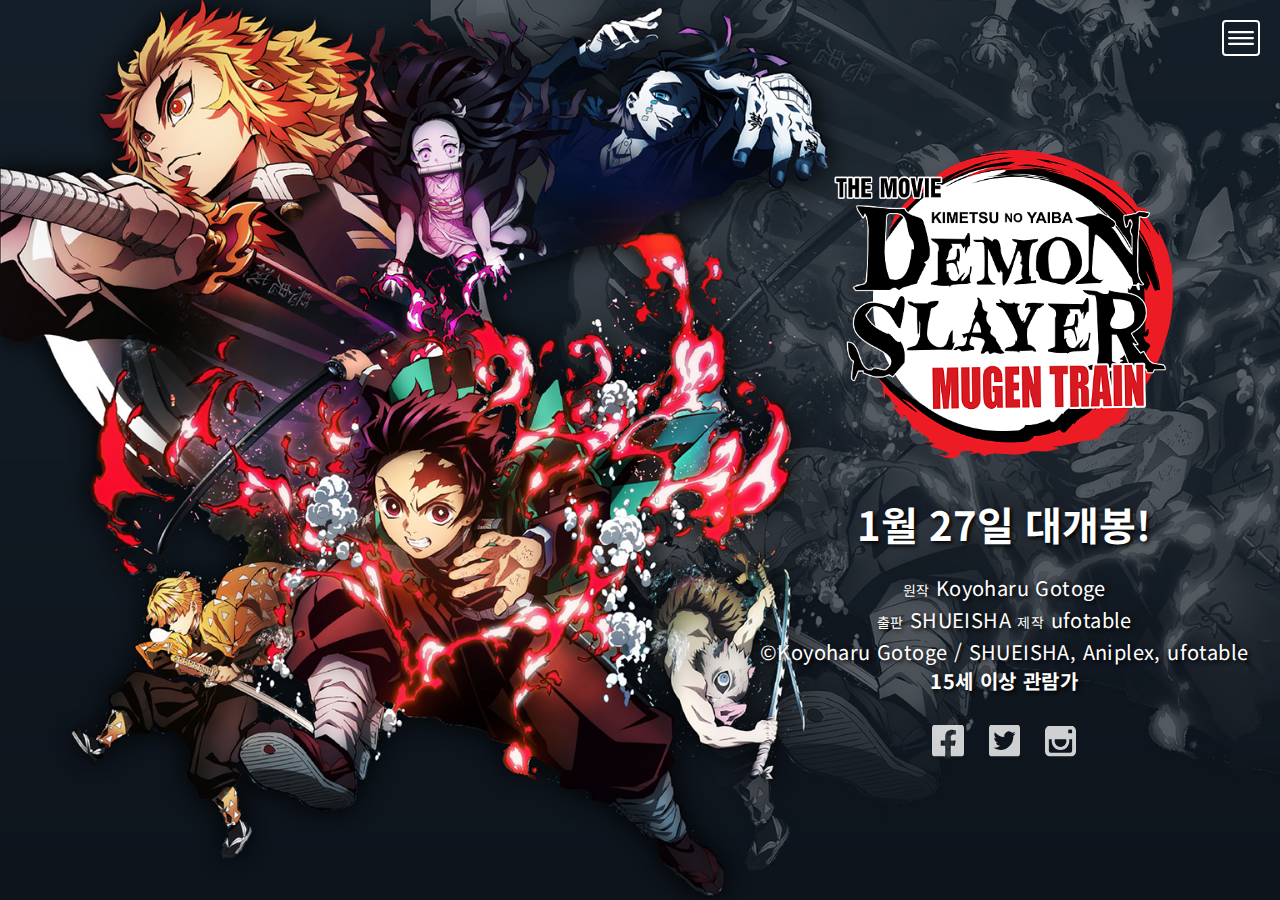
<file: index.html>
<!DOCTYPE html>
<html lang="ko">
<head>
  <meta charset="UTF-8">
  <meta name="viewport" content="width=device-width, initial-scale=1.0">
  <title>극장판 귀멸의 칼날: 무한열차편</title>
  <link rel="shortcut icon" href="./images/favicon.png">
  <!-- 웹 폰트 nNoto Sans KR -->
  <link href="https://fonts.googleapis.com/css2?family=Noto+Sans+KR:wght@400;700&display=swap" rel="stylesheet">
  <link rel="stylesheet" href="./css/style.css">
  <link rel="stylesheet" href="./css/mobile.css" media="screen and (max-width: 1000px)">
  <script src="./js/jquery-3.5.1.min.js"></script>
  <script src="./js/main.js"></script>

</head>
<body>
  <div class="container">
    <header id="main_header">
      <div class="header_box">
        <h1>
          <img src="./images/logo.png" 
          alt="극장판 귀멸의 칼날: 무한열차편">
        </h1>
        <p>1월 27일 대개봉!</p>
        <ul class="origin">
          <li><span>원작</span> Koyoharu Gotoge</li>
          <li>
            <span>출판</span> SHUEISHA    
            <span>제작</span> ufotable
          </li>
          <li>&copy;Koyoharu Gotoge / SHUEISHA, Aniplex, ufotable</li>
          <li><strong>15세 이상 관람가</strong></li>
        </ul>
        <ul class="sns">
          <li>
            <a href="https://www.facebook.com/permalink.php?id=106273441303939&story_fbid=134915478439735">
              <img src="./images/Icon_awesome-facebook-square.svg" alt="facebook">
            </a>
          </li>
          <li>
            <a href="#">
              <img src="./images/Icon_awesome-twitter-square.svg" alt="twitter">
            </a></li>
          <li>
            <a href="#">
              <img 
                src="./images/Icon_metro-instagram.svg" alt="instagram">
            </a>
          </li>
        </ul>
      </div><!-- end header_box -->
      <button class="btn-toggle">
        <img src="./images/btn-toggle.svg" alt="toggle">
      </button>
    </header>

    <nav id="gnb">
      <ul>
        <li class="active"><a href="./">홈</a></li>
        <li><a href="./video.html">비디오</a></li>
        <li><a href="./index.html?synop-popup=1">시놉시스</a></li>
        <li><a href="./gallery.html">갤러리</a></li>
      </ul>
      <button class="btn-close">
        <img src="./images/btn-close.svg" alt="닫기 버튼">
      </button>
    </nav>
  </div>

    <!--synopsis-->
  <div id="synop-popup">
    <h2>극장판 귀멸의 칼날: 무한열차편</h2>
    <p>혈귀로 변해버린 여동생 ‘네즈코’를 인간으로 되돌릴 단서를 찾아 비밀조직 귀살대에 들어간 ‘탄지로.’
    ‘젠이츠’, ‘이노스케’와 새로운 임무 수행을 위해 무한열차에 탑승 후
    귀살대 최강 검사 염주 ‘렌고쿠’와 합류한다.</p>
    <p>
    달리는 무한열차에서 승객들이 하나 둘 흔적 없이 사라지자
    숨어있는 식인 혈귀의 존재를 직감하는 ‘렌고쿠’.</p>
    <p>
    귀살대 ‘탄지로’ 일행과 최강 검사 염주 ‘렌고쿠’는
    어둠 속을 달리는 무한열차에서 모두의 목숨을 구하기 위해
    예측불가능한 능력을 가진 혈귀와 목숨을 건 혈전을 시작하는데…</p>


  </div>
</body>
</html>
</file>
<file: css/style.css>
* {
  margin: 0;
  padding: 0;
  box-sizing: border-box;
}

ul { 
  list-style-type: none;
}

a {
  text-decoration: none;
}

a, button {
  outline: none;
}

html, body {
  width: 100%;
  height: 100%;
}

body {
  font-size: 18px;
  font-family: 'Noto Sans KR', sans-serif;
  background: #333;
  color: #fff;
  background-image: url(../images/poster03.jpg);
  background-size: cover;
}

/* 모바일 기기일때 배경 구도 바꾸기 */
@media screen and (max-width: 768px) {
  body {
    background-position: right 0;
  }
}

.btn-toggle {
  background: none;
  border: none;
  cursor: pointer;
}

.container {
  position: relative;
  max-width: 1600px;
  /* height: 100vh; */
  margin: 0 auto;
  /* outline: 2px solid red; */
}

#main_header {
  position: absolute;
  width: 520px;
  right: 0;
  top: 0;
  /* outline: 1px solid red; */
  height: 100vh;
  text-align: center;
  padding-top: 90px;
  padding-right: 40px;
}

.header_box {
  position: absolute;
  left: 0; top: 50%;
  transform: translateY(-50%);
  /* outline: 2px solid green; */
}

#main_header h1 > img {
  width: 480px;
}

#main_header p {
  font-size: 40px;
  font-weight: 700;
  margin-top: 15px;
}

#main_header .origin {
  margin-top: 20px;
  font-size: 20px;
  font-weight: 400;
  letter-spacing: 0.02em;
  line-height: 29px;
  margin-bottom: 30px;
}

#main_header .origin > li > span {
  font-size: 14px;
}

#main_header .sns > li {
  display: inline-block;
  margin-left: 10px;
  margin-right: 10px;
}

#main_header .btn-toggle {
  position: absolute;
  right: 20px; top: 20px;
}

#main_header .sns a{
  opacity: 0.8;
}

#main_header .sns a:hover {
  opacity: 1;
}

.header_box {
  text-shadow: 2px 2px 4px #000;
}

/* 메인메뉴(gnb) */
#gnb {
  position: fixed;
  background: #F6F6F6;
  right: -390px; top: 0;
  width: 390px;
  height: 100%;
  transition-duration: 0.4s;
  z-index: 999;
}

#gnb.show {
  right: 0;
}



#gnb .btn-close {
  background: none;
  border: none;
  position: absolute;
  right: 20px; top: 20px;
  cursor: pointer;
}

#gnb > ul {
  /* outline: 1px solid red; */
  margin-top: 124px;
}

#gnb > ul > li {
  width: 390px; height: 80px;
  /* outline: 1px solid #ccc; */
  text-align: center;
  font-size: 2em;
}

#gnb > ul > li > a {
  /* outline: 1px solid red; */
  display: block;
  line-height: 80px;
  color: #333;
}

#gnb > ul > li > a:hover {
  background: #ED1C24;
  color: #fff;
}

#gnb > ul > li.active a {
  background: #ED1C24;
  color: #fff;
}



/* 시놉시스 팝업 */
#synop-popup {
  position: fixed;
  width: 800px;
  height: 600px;
  background: #fff;
  left: 50%;
  top: 50%;
  transform: translate(-50%, -50%);
  color: #333;
  padding: 60px;
  display: none;
}

#synop-popup.show {
  display: block;
}

#synop-popup h2 {
  margin-bottom: 28px;
}
#synop-popup p {
  margin-bottom: 1em;

}

@media screen and (max-width: 500px) {
  .clear { clear: both;}
  #gallery #main ul.thumb {
    width: 100%;
  }
  #gallery #main ul li {
    width: calc(100% / 3);
    float: left;
    /* outline: 2px solid red; */
    /* border: 1px solid #707070; */
    overflow: hidden;

  }
}
</file>
<file: css/mobile.css>
body {
    /* background: red; */
}

.container {
    position: relative;
    max-width: 1600px;
    /* height: 100vh; */
    margin: 0 auto;
    /* outline: 2px solid red; */
}

#main_header {
    position: absolute;
    display: inline-block;
    /* width: 100%; */
    left: 50%;
    transform: translateX(-50%);
    top: 0;
    /* outline: 1px solid green; */
    height: 100vh;
    text-align: center;
    padding-top: 90px;
    /* padding-right: 40px; */
}

.header_box {
    width: 100%;
    position: absolute;
    left: 0; top: 50%;
    transform: translateY(-50%);
    /* outline: 2px solid white; */
}
#main_header h1 > img {
    width: 88%;

}

/* 시놉시스 팝업 */
#synop-popup {
    position: fixed;
    width: 80%;
    height: 70%;
    /* overflow: scroll; */
    background: #fff;
    left: 50%;
    top: 50%;
    transform: translate(-50%, -50%);
    color: #333;
    padding: 60px;
    display: none;
}

#synop-popup h2 {
    font-size: 22px;

}
</file>
